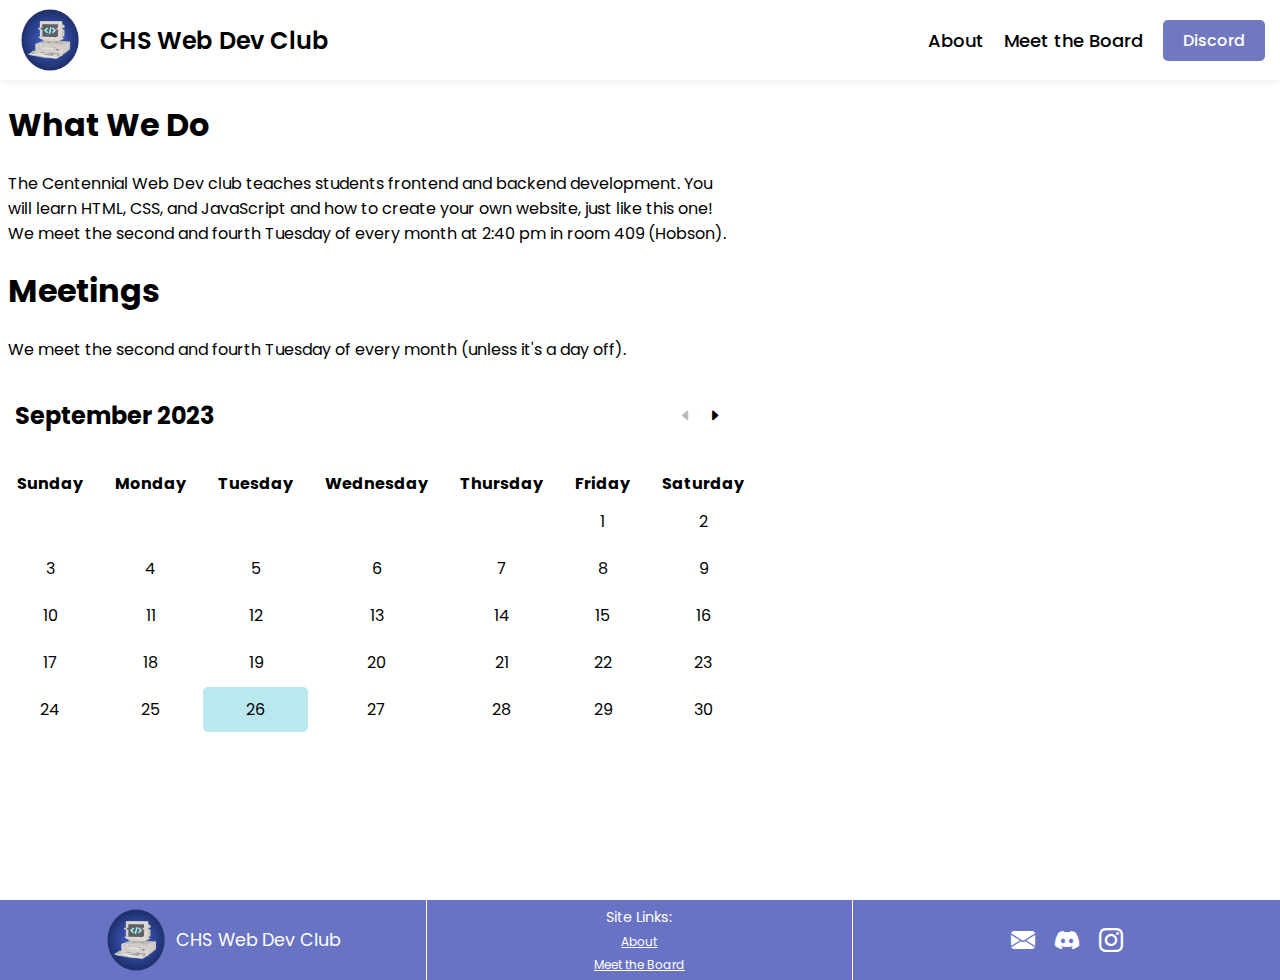
<file: index.html>
<!DOCTYPE html>
<html lang="en">
<head>
    <meta charset="UTF-8">
    <meta name="viewport" content="width=device-width, initial-scale=1.0">
    <title>About | CHS Web Dev Club</title>
    <link rel="stylesheet" href="assets/css/index.css">
    <link rel="stylesheet" href="https://cdn.jsdelivr.net/npm/bootstrap-icons@1.11.1/font/bootstrap-icons.css">
    <script src="https://code.jquery.com/jquery-3.6.0.min.js"></script>
    <link rel="stylesheet" href="assets/css/shared.css">
    <link rel="shortcut icon" href="assets/images/logo_cropped.png" type="image/x-icon">
</head>
<body>
    <div id="content">
        <div id="nav-container"></div>
        <div id="about-us">
            <h1>What We Do</h1>
            <p>The Centennial Web Dev club teaches students frontend and backend development. You will learn HTML, CSS, and JavaScript and how to create your own website, just like this one! We meet the second and fourth Tuesday of every month at 2:40 pm in room 409 (Hobson).</p>
        </div>
        <div id="meetings">
            <h1>Meetings</h1>
            <p>We meet the second and fourth Tuesday of every month (unless it's a day off).</p>
            <div id="calendar-container"></div>
        </div>
    </div>
    <div id="footer-container"></div>
    <script>
        $("#nav-container").load("assets/components/nav.html");
        $("#calendar-container").load("assets/components/calendar.html");
        $("#footer-container").load("assets/components/footer.html");
    </script>
</body>
</html>
</file>
<file: assets/css/index.css>
#about-us p {
    max-width: 727px;
}
</file>
<file: assets/css/shared.css>
body {
    margin: 0;
    overflow-x: hidden;
}

#content {
    width: 100vw;
    height: 100vh;
    background: #fff;
    overflow-y: scroll;
}

#content h1 {
    margin-left: 8px;
}

#content p {
    margin-left: 8px;
}
</file>
